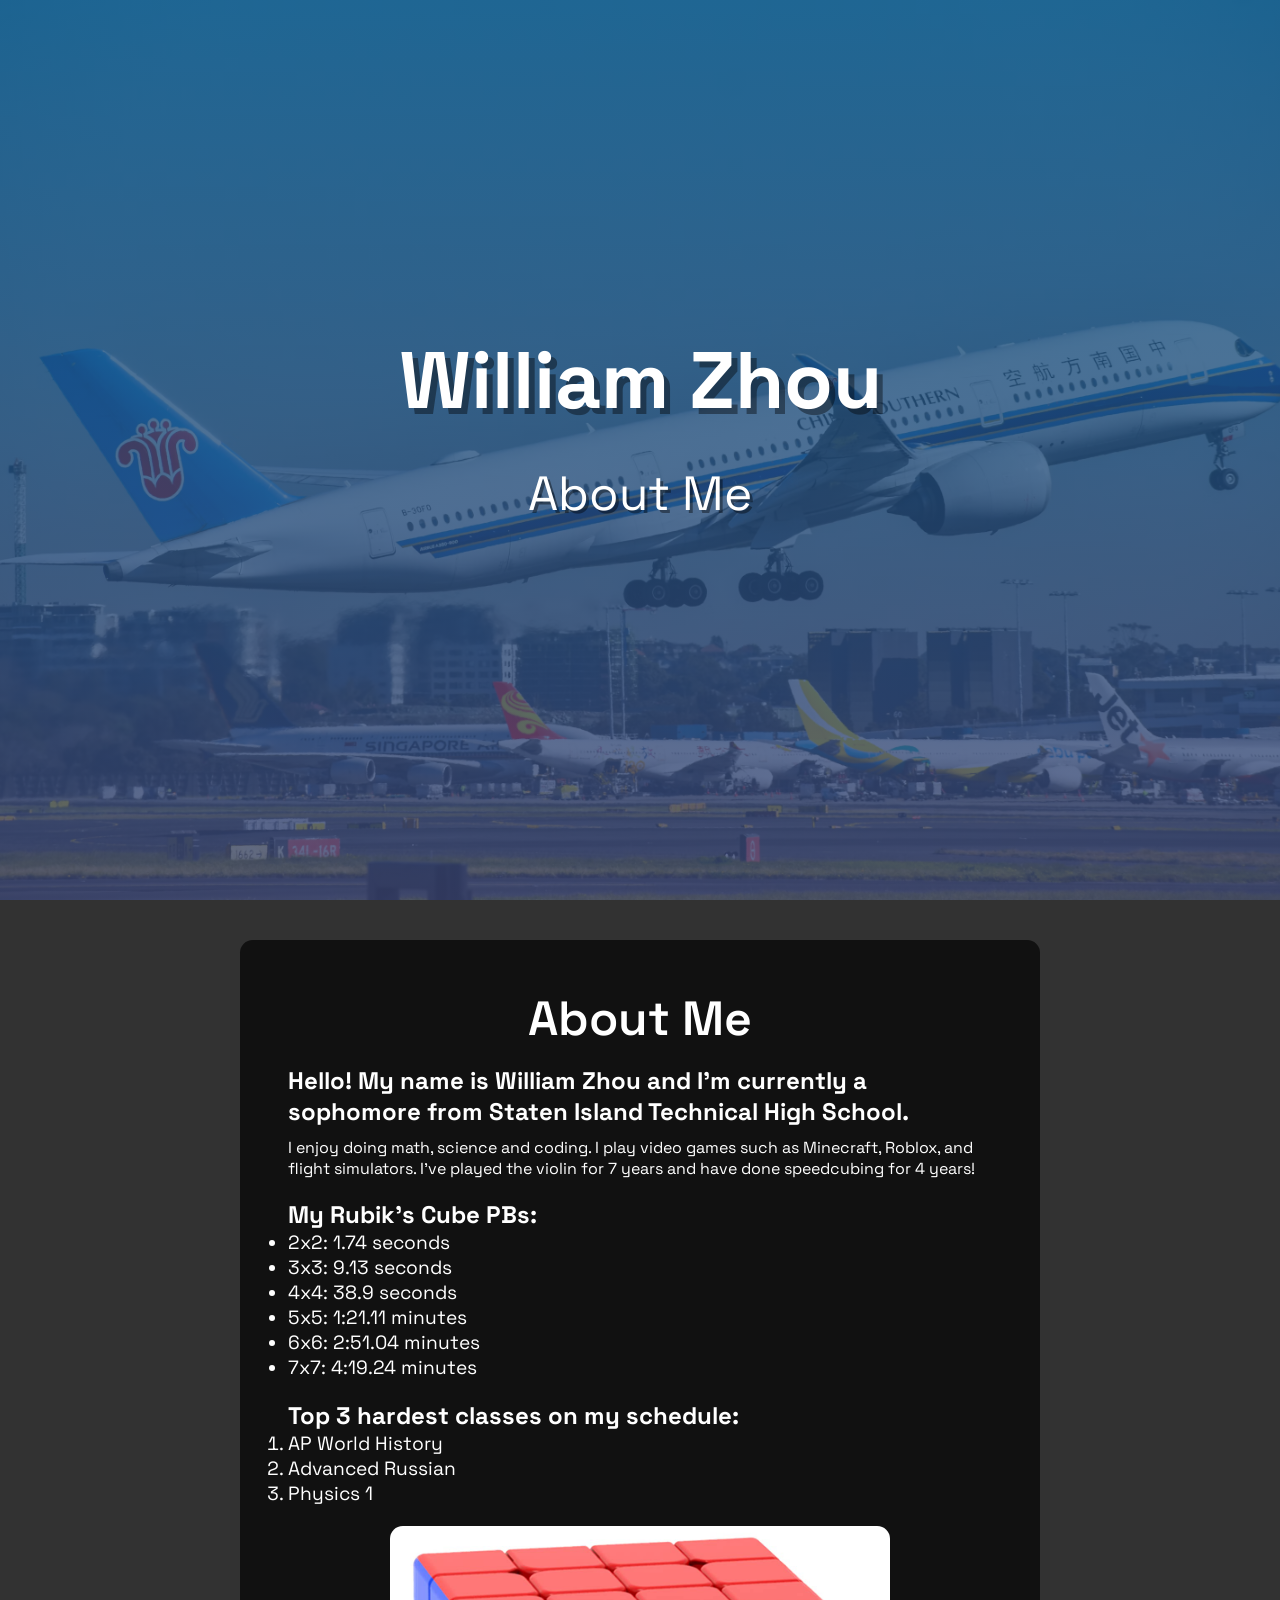
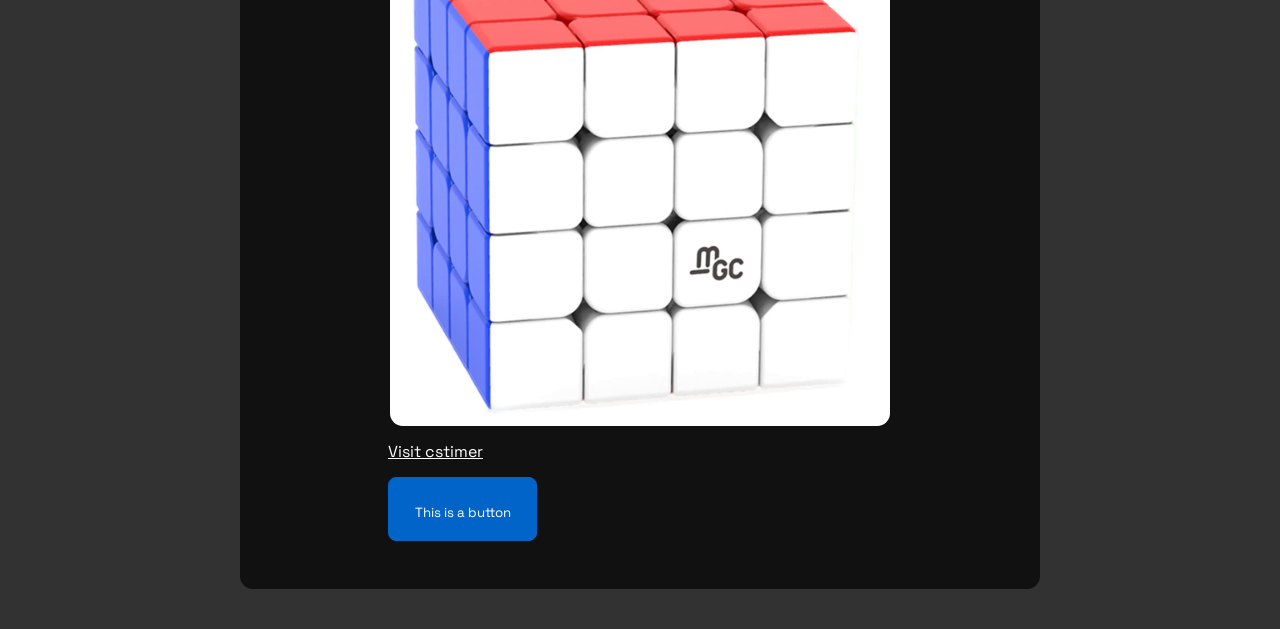
<file: index.html>
<html lang="en">
  <head>
    <meta charset="UTF-8" />
    <meta name="viewport" content="width=device-width, initial-scale=1.0" />
    <title>William Zhou</title>
    <link rel="stylesheet" href="style.css" />
  </head>
  <body>
    <section class="hero">
      <div class="hero-content">
        <h1>William Zhou</h1>
        <p>About Me</p>
      </div>
    </section>
    <div class="card">
      <h2 class="card-title">About Me</h2>
      <h3>Hello! My name is William Zhou and I'm currently a sophomore from Staten Island Technical High School.</h3>
      <p>I enjoy doing math, science and coding. I play video games such as Minecraft, Roblox, and flight simulators. I've played the violin for 7 years and have done speedcubing for 4 years!</p>
      <h4>My Rubik's Cube PBs:</h4>
        <ul>
          <li>2x2: 1.74 seconds</li>
          <li>3x3: 9.13 seconds</li>
          <li>4x4: 38.9 seconds</li>
          <li>5x5: 1:21.11 minutes</li>
          <li>6x6: 2:51.04 minutes</li>
          <li>7x7: 4:19.24 minutes</li>
        </ul>
      <h5>Top 3 hardest classes on my schedule:</h5>
        <ol>
          <li>AP World History</li>
          <li>Advanced Russian</li>
          <li>Physics 1</li>
        </ol>
        <img
          class="card-img"
          src="img/yj_mgc_4x4.jpg"
          alt="YJ MGC 4x4 Rubik's Cube"
        />
      <a href="https://cstimer.net/">Visit cstimer</a>
      <button class="card-btn">This is a button</button>
    </div>
  </body>
</html>
</file>
<file: style.css>
@import url("https://fonts.googleapis.com/css2?family=Space+Grotesk:wght@300..700&display=swap");

html,
body,
* {
    color: #ffffff;
    box-sizing: border-box;
    margin: 0;
    padding: 0;
    font-family: "Space Grotesk";
}

body {
    background-color: rgb(50, 50, 50);
}


.hero {
    display: flex;
    justify-content: center;
    align-items: center;
    text-align: center;
    flex-wrap: wrap;
    background-image:
        linear-gradient(rgba(8, 84, 130, 0.8), rgba(60, 70, 115, 0.8)),
        url("img/china-southern-a350.avif");
    background-size: cover;
    background-position: center;
    background-attachment: fixed;
    height: 100vh;
    color: #ffffff;
}
.hero h1 {
    font-size: 5rem;
    margin-bottom: 2rem;
    text-shadow: 6px 6px rgba(0, 0, 0, 0.4)
}
.hero p {
    font-size: 3rem;
    margin-bottom: 3rem;
    text-shadow: 3px 3px rgba(0, 0, 0, 0.4)
}
.btn {
    display: inline-block;
    padding: 1.4 rem 3.2rem;
    font-size: 2rem;
    color: white;
    background-color: blue;
    text-decoration: none;    
}
h1 {
    font-size: 2.5rem;
    margin-bottom: 20px;
}
h2,
h4,
h5,
h6 {
    font-size: 1.5rem;
}
h3 {
    font-size: 1.5rem;
    margin-bottom: 10px;
}
ul {
    margin-bottom: 20px;
}
li {
    font-size: 1.2rem;
}
p {
    font-size: 1rem;
    margin-bottom: 20px;
}
.card {
    background-color: #111111;
    width: 50rem;
    height: auto;
    margin: 2.5rem auto;
    border-radius: 0.8rem;
    padding: 3rem;
    align-items: center;
    flex-direction: column;
}
.card-title {
    margin-bottom: 1rem;
    font-size: 3rem;
    font-weight: 600; 
    text-align: center;
}
.card-img {
    display: block;
    margin-top: 20px;
    margin-bottom: 15px;
    margin-left: auto;
    margin-right: auto;
    width: 500px;
    object-fit: 70%;
    border-radius: 0.8rem;
    flex-direction: column;
}
.card a {
    margin-left: 100px;
    flex-direction: column;
}
.card-btn {
    display: flex;
    height: 4rem;
    padding: 1.6rem;
    background-color: rgb(0,100,200);
    border: 1px solid rgb(0,100,200);
    border-radius: 0.5rem;
    font-weight: 600px;
    cursor: pointer;
    transition: all 0.3s;
    margin-left: 100px;
    margin-top: 15px;
    flex-direction: column;
}
</file>
